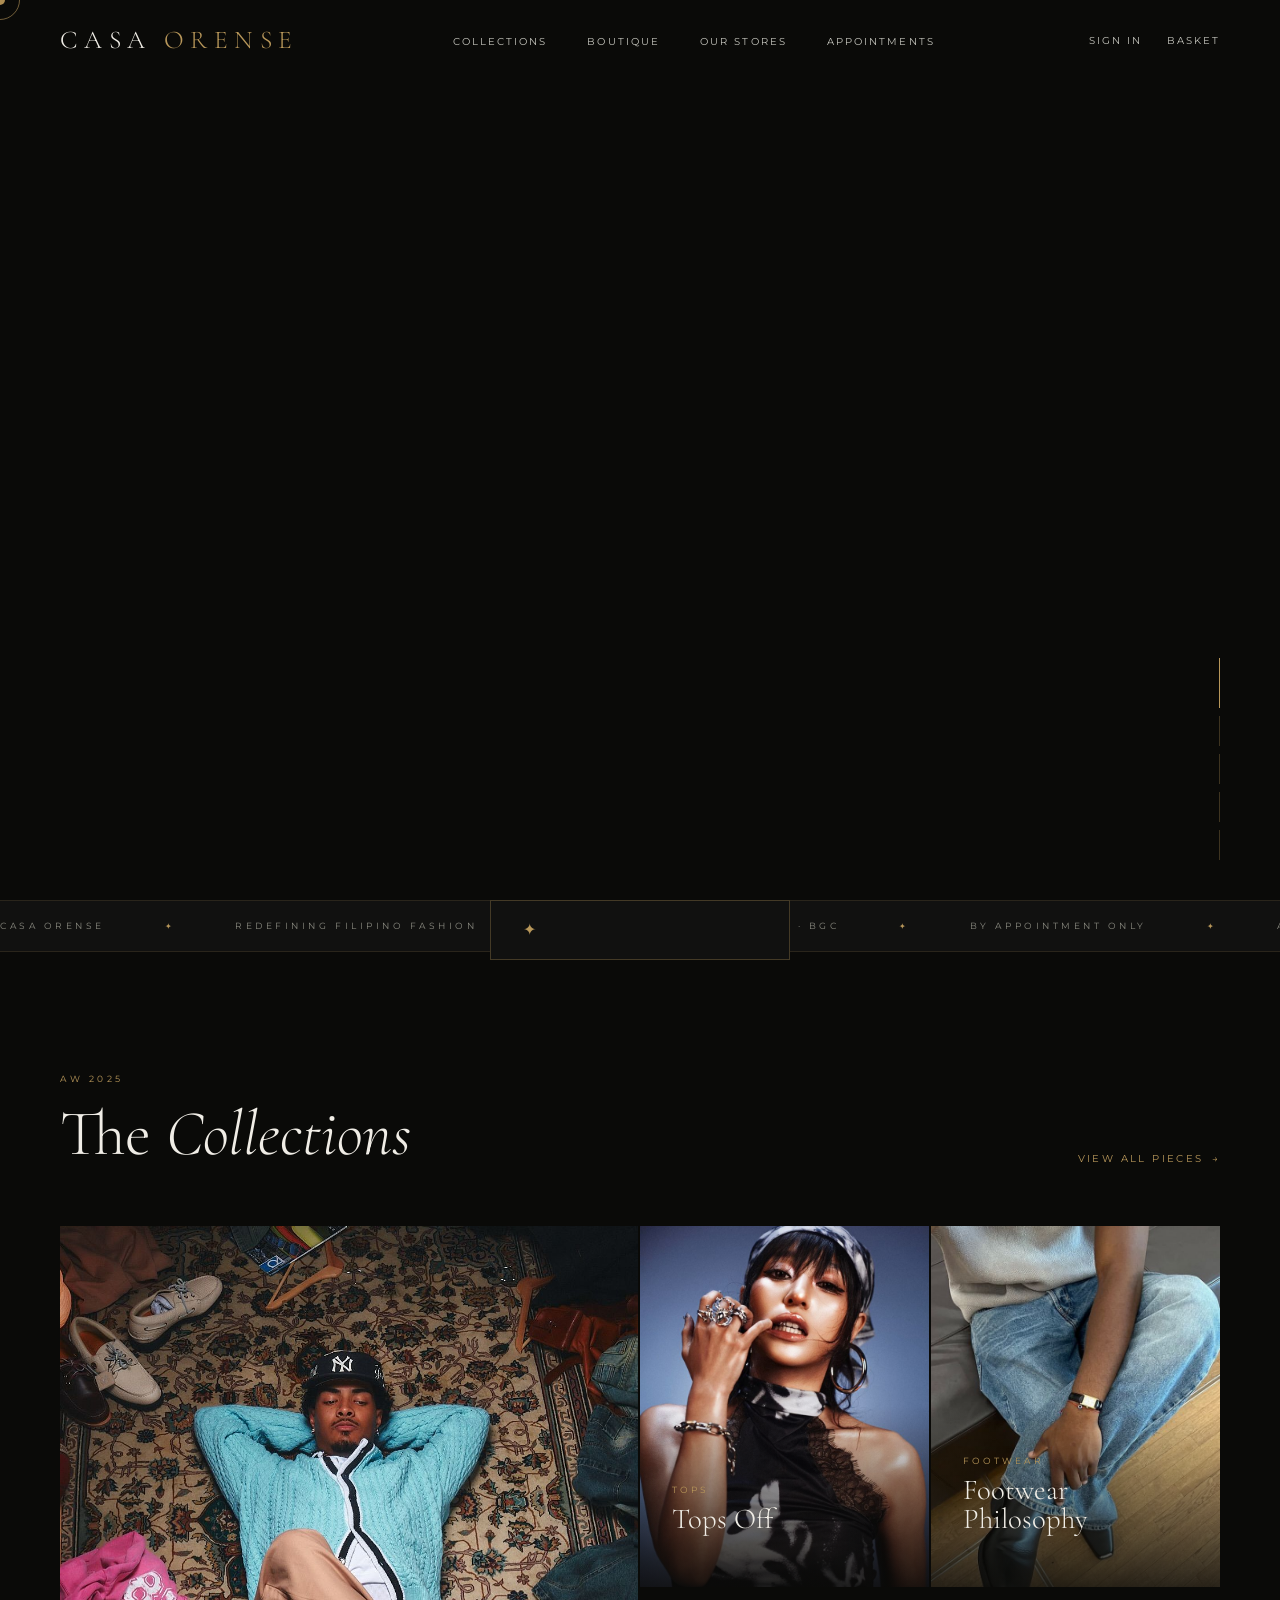
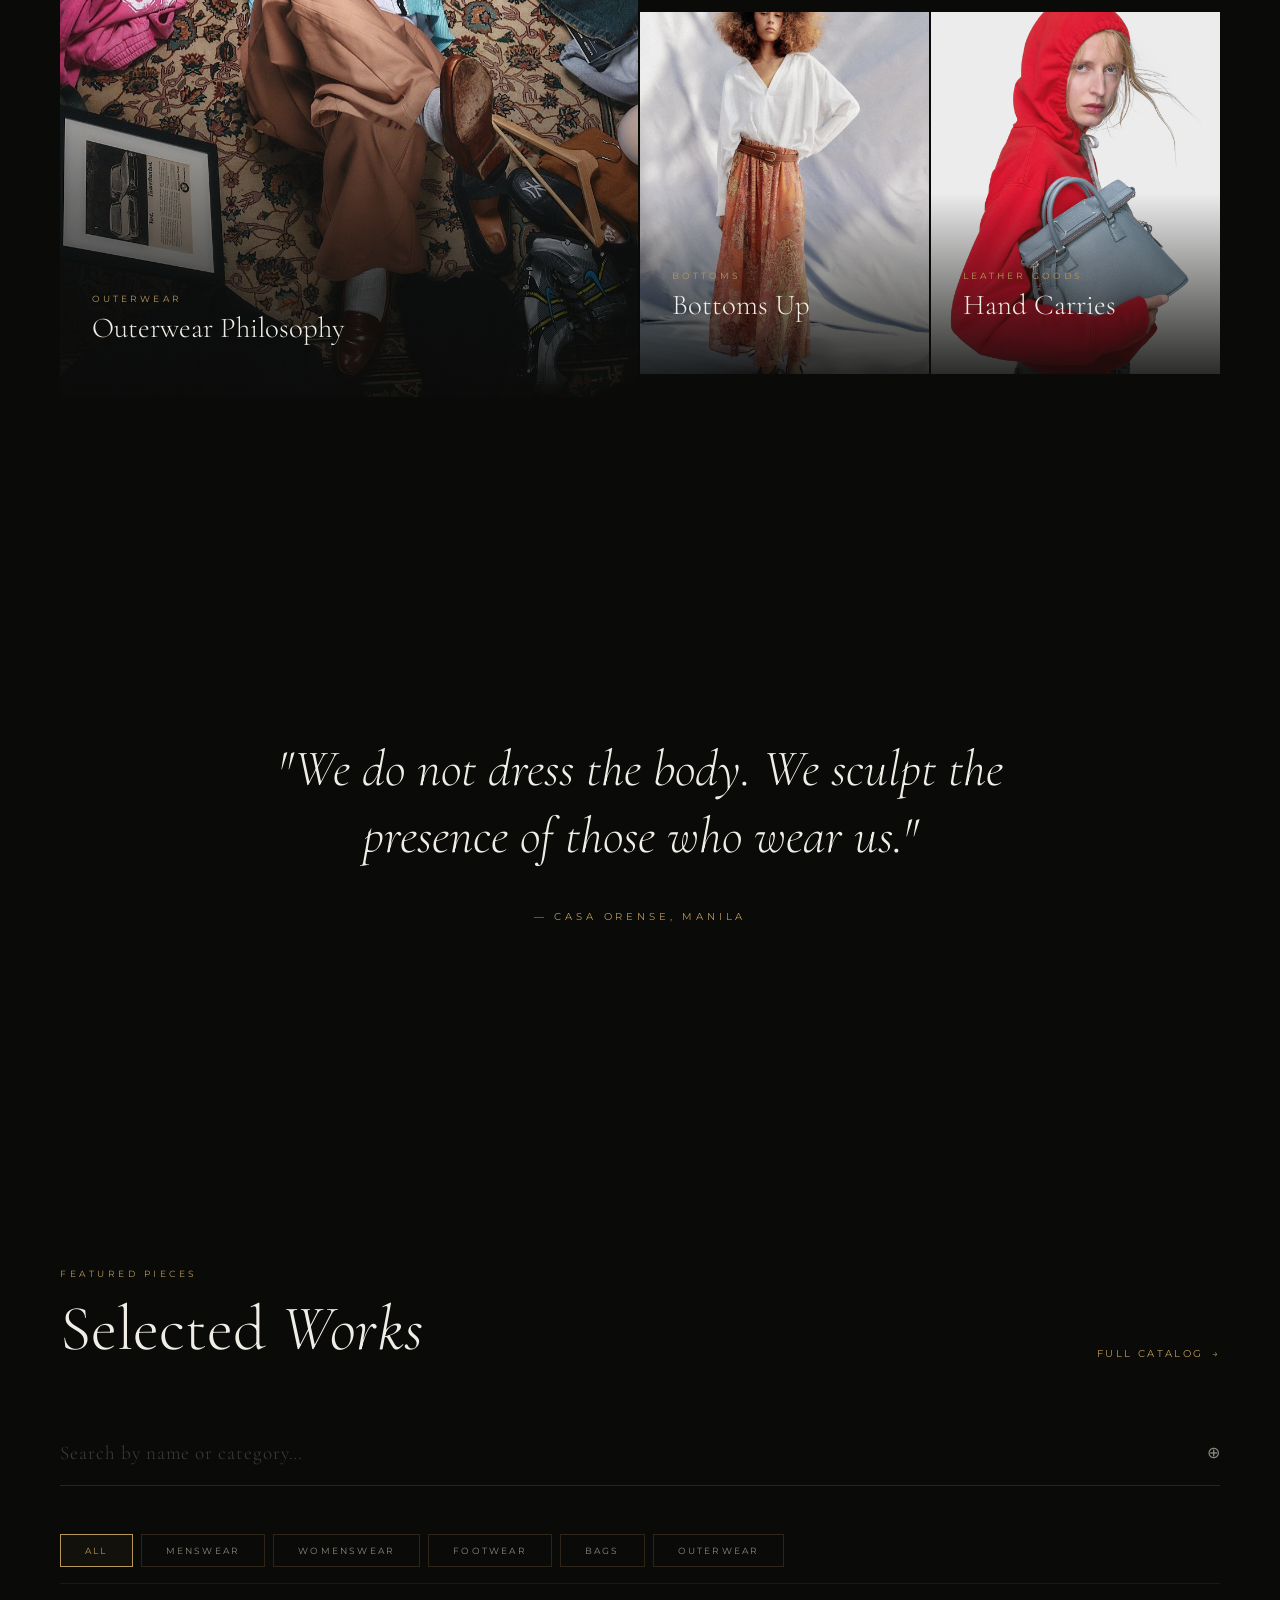
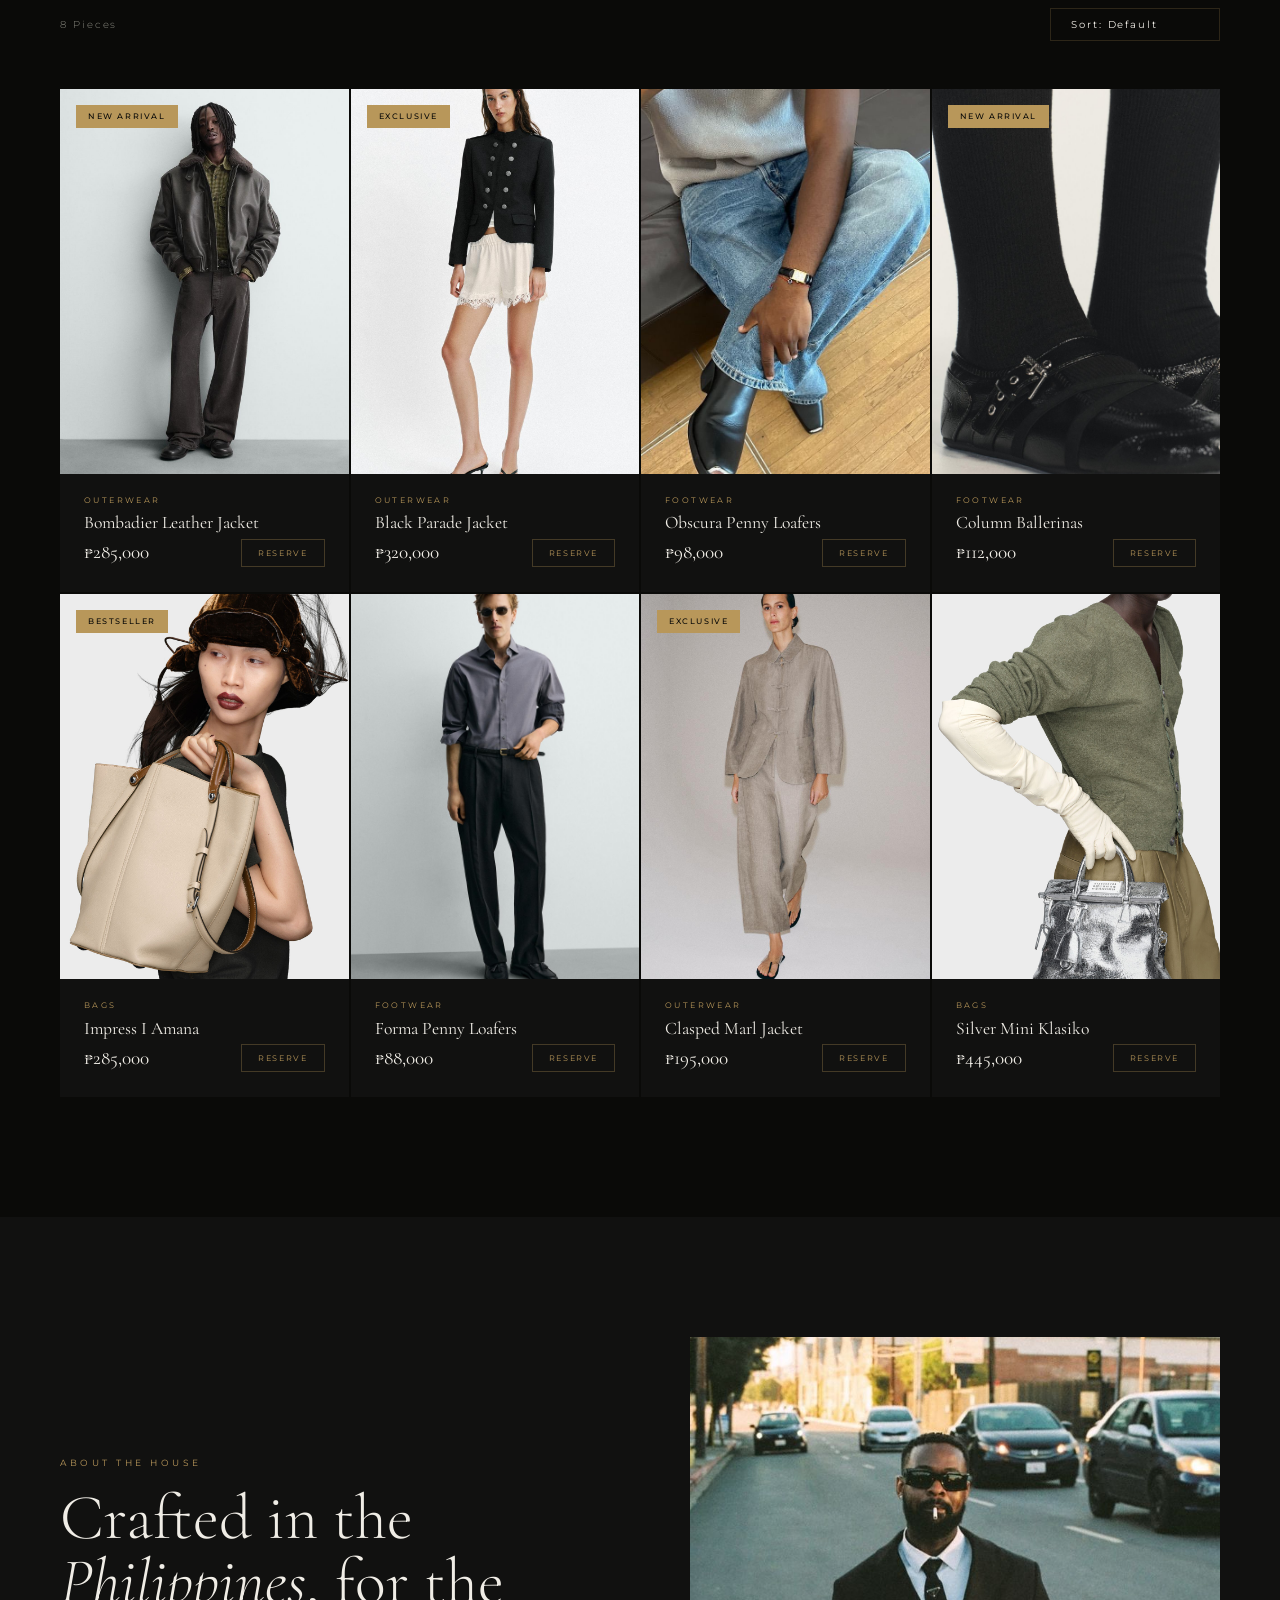
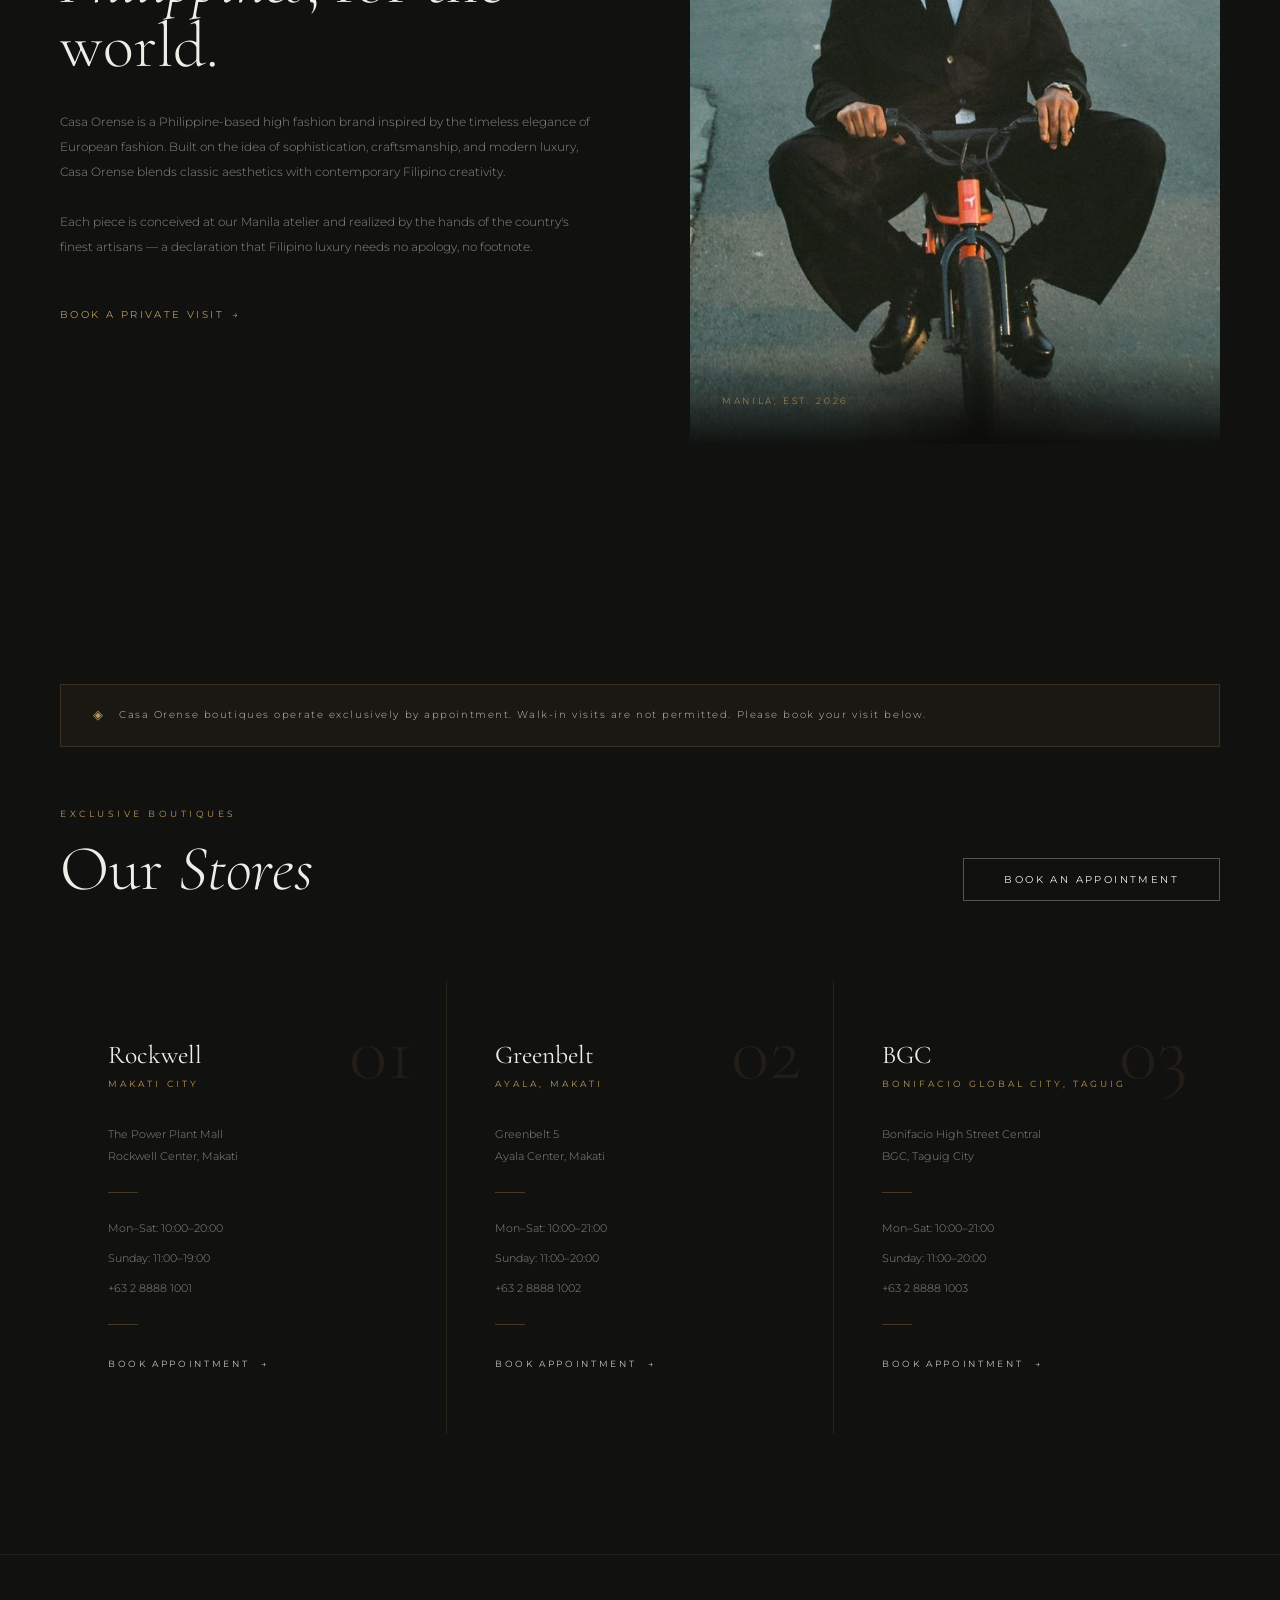
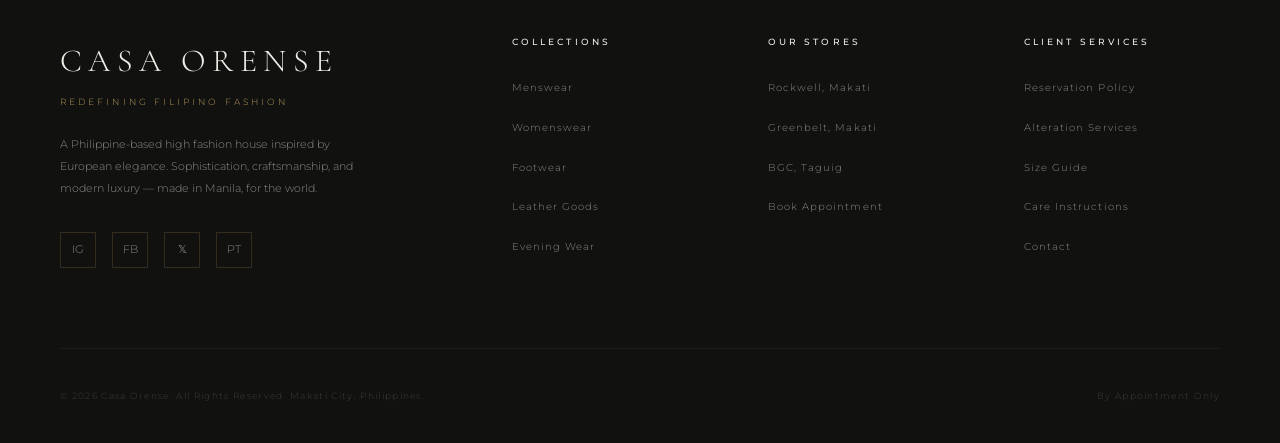
<file: index.html>
<!DOCTYPE html>
<html lang="en">
<head>
  <meta charset="UTF-8">
  <meta name="viewport" content="width=device-width, initial-scale=1.0">
  <title>Casa Orense — Redefining Filipino Fashion</title>
  <meta name="description" content="Casa Orense is a Philippine-based high fashion brand. Sophistication, craftsmanship, and modern luxury.">
  <link rel="stylesheet" href="css/main.css">
  <link rel="preconnect" href="https://fonts.googleapis.com">
</head>
<body>

  <!-- LOADING -->
  <div class="loading-screen" id="loadingScreen">
    <div class="loading-logo">CASA <span>ORENSE</span></div>
    <div class="loading-bar-wrap"><div class="loading-bar" id="loadingBar"></div></div>
  </div>

  <!-- CURSOR -->
  <div class="cursor" id="cursor"></div>
  <div class="cursor-ring" id="cursorRing"></div>

  <!-- TOAST -->
  <div class="toast" id="toast"><span class="toast-icon">✦</span><span class="toast-text"></span></div>

  <!-- BASKET OVERLAY -->
  <div class="overlay-side" id="basketOverlay"></div>

  <!-- BASKET SIDEBAR -->
  <aside class="basket-sidebar" id="basketSidebar">
    <div class="basket-sidebar-header">
      <div>
        <span class="section-label" style="margin-bottom:8px">Your Reservation</span>
        <h2 class="basket-sidebar-title">Basket</h2>
      </div>
      <button class="modal-close" id="basketClose">✕</button>
    </div>
    <div class="basket-items-list" id="basketItemsList"></div>
    <div class="basket-empty" id="basketEmpty" style="display:none">
      <div class="basket-empty-icon">◻</div>
      <div class="basket-empty-text">No pieces reserved yet</div>
      <a href="pages/catalog.html" class="btn-ghost" style="margin-top:8px">Explore Collection <span class="arrow">→</span></a>
    </div>
    <div class="basket-footer" id="basketFooter" style="display:none">
      <div class="basket-store-select">
        <label class="form-label">Select Pickup Store</label>
        <select class="form-select" id="basketStoreSelect">
          <option value="">— Choose a store —</option>
          <option value="rockwell">Rockwell, Makati</option>
          <option value="greenbelt">Greenbelt, Makati</option>
          <option value="bgc">BGC, Taguig</option>
        </select>
      </div>
      <button class="basket-reserve-btn" id="basketReserveBtn">Confirm Reservation</button>
      <p style="font-family:var(--font-body);font-size:0.5rem;font-weight:300;color:var(--warm-grey);letter-spacing:0.12em;text-align:center;margin-top:12px">An in-store appointment is required to complete your reservation. Walk-ins are not permitted.</p>
    </div>
  </aside>

  <!-- NAV -->
  <nav id="mainNav">
    <a href="index.html" class="nav-logo">Casa <span>Orense</span></a>
    <ul class="nav-links">
      <li><a href="#collectionsSection" data-section="collectionsSection">Collections</a></li>
      <li><a href="pages/catalog.html">Boutique</a></li>
      <li><a href="#locationsSection" data-section="locationsSection">Our Stores</a></li>
      <li><a href="#" data-open-appt>Appointments</a></li>
    </ul>
    <div class="nav-actions">
      <button class="nav-icon-btn" id="navAccountBtn" style="display:none">Account</button>
      <button class="nav-icon-btn" id="navLoginBtn">Sign In</button>
      <button class="nav-icon-btn" id="basketToggle" style="position:relative">
        Basket
        <span class="basket-count" id="basketCount">0</span>
      </button>
    </div>
    <button class="nav-hamburger" id="hamburger" aria-label="Menu">
      <span></span><span></span><span></span>
    </button>
  </nav>

  <!-- MAIN CONTENT -->
  <div id="mainContent">

    <!-- HERO -->
    <section class="hero" id="heroSection">
      <div class="hero-video-container">
       
        <video class="hero-video"        autoplay muted loop playsinline><source src="assets\web utilities\hero4.mp4" type="video/mp4"></video>
      </div>
      <div class="hero-overlay"></div>
      <div class="hero-content">
        <span class="hero-eyebrow">Autumn — Winter 2025 Collection</span>
        <h1 class="hero-title">Redefining<br><em>Filipino</em><br>Fashion.</h1>
        <p class="hero-subtitle">Philippine craftsmanship elevated to European sensibility. Pieces constructed for those who command a room without raising their voice.</p>
        <div class="hero-cta">
          <a href="pages/catalog.html" class="btn-primary">Explore Collection</a>
          <a href="#" class="btn-secondary" data-open-appt>Book a Visit</a>
        </div>
      </div>
      <div class="hero-indicators">
        <div class="hero-indicator active"></div>
        <div class="hero-indicator"></div>
        <div class="hero-indicator"></div>
        <div class="hero-indicator"></div>
        <div class="hero-indicator"></div>
      </div>
    </section>

    <!-- MARQUEE -->
    <div class="marquee-section">
      <div class="marquee-track">
        <span class="marquee-item">Casa Orense</span>
        <span class="marquee-item">Redefining Filipino Fashion</span>
        <span class="marquee-item">Rockwell · Greenbelt · BGC</span>
        <span class="marquee-item">By Appointment Only</span>
        <span class="marquee-item">AW 2025 Collection</span>
        <span class="marquee-item">Philippine Luxury Atelier</span>
        <span class="marquee-item">Casa Orense</span>
        <span class="marquee-item">Redefining Filipino Fashion</span>
        <span class="marquee-item">Rockwell · Greenbelt · BGC</span>
        <span class="marquee-item">By Appointment Only</span>
        <span class="marquee-item">AW 2025 Collection</span>
        <span class="marquee-item">Philippine Luxury Atelier</span>
      </div>
    </div>

    <!-- COLLECTIONS -->
 
    <section class="collections-section" id="collectionsSection">
      <div class="section-header" data-reveal>
        <div>
          <span class="section-label">AW 2025</span>
          <h2 class="section-title">The <em>Collections</em></h2>
        </div>
        <a href="pages/catalog.html" class="btn-ghost">View All Pieces <span class="arrow">→</span></a>
      </div>

      <div class="collections-grid">
        <!-- Outerwear → catalog.html?section=men-jackets -->
        <a href="pages/catalog.html?section=outerwear" class="collection-card" data-reveal>
          <img class="collection-img" src="assets/web utilities/his-library.jpg" alt="Outerwear Collection" onerror="this.style.background='var(--dark)'">
          <div class="collection-overlay"></div>
          <div class="collection-info">
            <span class="collection-category">Outerwear</span>
            <h3 class="collection-name">Outerwear Philosophy</h3>
            <span class="collection-link">Explore <span>→</span></span>
          </div>
        </a>
        <!-- Tops -->
        <a href="pages/catalog.html?section=tops" class="collection-card" data-reveal style="transition-delay:0.1s">
          <img class="collection-img" src="assets/web utilities/her-library.jpg" alt="Tops Collection" onerror="this.style.background='var(--dark)'">
          <div class="collection-overlay"></div>
          <div class="collection-info">
            <span class="collection-category">Tops</span>
            <h3 class="collection-name">Tops Off</h3>
            <span class="collection-link">Explore <span>→</span></span>
          </div>
        </a>
        <!-- Footwear -->
        <a href="pages/catalog.html?section=shoes" class="collection-card" data-reveal style="transition-delay:0.2s">
          <img class="collection-img" src="assets/web utilities/his-shoes.jpg" alt="Footwear Collection" onerror="this.style.background='var(--dark)'">
          <div class="collection-overlay"></div>
          <div class="collection-info">
            <span class="collection-category">Footwear</span>
            <h3 class="collection-name">Footwear Philosophy</h3>
            <span class="collection-link">Explore <span>→</span></span>
          </div>
        </a>
        <!-- Bottoms -->
        <a href="pages/catalog.html?section=bottoms" class="collection-card" data-reveal style="transition-delay:0.25s">
          <img class="collection-img" src="assets/products/women/bottoms/skirts/EmbroideredBeltedSkirt_ModelFront.jpg" alt="Bottoms Collection" onerror="this.style.background='var(--dark)'">
          <div class="collection-overlay"></div>
          <div class="collection-info">
            <span class="collection-category">Bottoms</span>
            <h3 class="collection-name">Bottoms Up</h3>
            <span class="collection-link">Explore <span>→</span></span>
          </div>
        </a>
        <!-- Bags -->
        <a href="pages/catalog.html?section=bags" class="collection-card" data-reveal style="transition-delay:0.3s">
          <img class="collection-img" src="assets/products/bags/klasiko/GreyBlueMiniKlasiko_WithModel.jpg" alt="Bags Collection" onerror="this.style.background='var(--dark)'">
          <div class="collection-overlay"></div>
          <div class="collection-info">
            <span class="collection-category">Leather Goods</span>
            <h3 class="collection-name">Hand Carries</h3>
            <span class="collection-link">Explore <span>→</span></span>
          </div>
        </a>
      </div>
    </section>

    <!-- EDITORIAL BANNER -->
    <section class="editorial-section">
      <video class="editorial-video" autoplay muted loop playsinline>
        <source src="assets\web utilities\hero3.mp4" type="video/mp4">
      </video>
      <div class="editorial-overlay"></div>
      <div class="editorial-content" data-reveal>
        <p class="editorial-quote">"We do not dress the body. We sculpt the presence of those who wear us."</p>
        <span class="editorial-attr">— Casa Orense, Manila</span>
      </div>
    </section>

    <!-- PRODUCTS (featured — home page) -->
    <section class="products-section" id="productsSection">
      <div class="section-header" data-reveal>
        <div>
          <span class="section-label">Featured Pieces</span>
          <h2 class="section-title">Selected <em>Works</em></h2>
        </div>
        <a href="pages/catalog.html" class="btn-ghost">Full Catalog <span class="arrow">→</span></a>
      </div>

      <div class="search-bar-wrap" data-reveal>
        <input type="text" class="search-bar" id="searchInput" placeholder="Search by name or category…">
        <span class="search-icon">⊕</span>
      </div>

      <div class="products-filters" data-reveal>
        <button class="filter-btn active" data-filter="all">All</button>
        <button class="filter-btn" data-filter="mens">Menswear</button>
        <button class="filter-btn" data-filter="womens">Womenswear</button>
        <button class="filter-btn" data-filter="Footwear">Footwear</button>
        <button class="filter-btn" data-filter="Bags">Bags</button>
        <button class="filter-btn" data-filter="Outerwear">Outerwear</button>
      </div>

      <div class="products-toolbar" data-reveal>
        <span class="products-count" id="productsCount">8 Pieces</span>
        <select class="sort-select" id="sortSelect">
          <option value="default">Sort: Default</option>
          <option value="asc">Price: Low to High</option>
          <option value="desc">Price: High to Low</option>
          <option value="alpha">Name: A–Z</option>
        </select>
      </div>

      <div class="products-grid" id="productsGrid"></div>
    </section>

    <!-- ABOUT -->
    <section style="padding:120px 60px;background:var(--off-black);display:grid;grid-template-columns:1fr 1fr;gap:100px;align-items:center">
      <div data-reveal>
        <span class="section-label">About the House</span>
        <h2 class="section-title" style="margin-bottom:32px">Crafted in the <em>Philippines</em>, for the world.</h2>
        <p style="font-family:var(--font-body);font-size:0.72rem;font-weight:300;color:var(--warm-grey);line-height:2.2;margin-bottom:24px">Casa Orense is a Philippine-based high fashion brand inspired by the timeless elegance of European fashion. Built on the idea of sophistication, craftsmanship, and modern luxury, Casa Orense blends classic aesthetics with contemporary Filipino creativity.</p>
        <p style="font-family:var(--font-body);font-size:0.72rem;font-weight:300;color:var(--warm-grey);line-height:2.2;margin-bottom:40px">Each piece is conceived at our Manila atelier and realized by the hands of the country's finest artisans — a declaration that Filipino luxury needs no apology, no footnote.</p>
        <a href="#" class="btn-ghost" data-open-appt>Book a Private Visit <span class="arrow">→</span></a>
      </div>
      <div data-reveal style="transition-delay:0.2s">
        <div style="position:relative;overflow:hidden">
          <img src="assets/web utilities/about.jpg" alt="Casa Orense Atelier" style="width:100%;aspect-ratio:3/4;object-fit:cover;display:block" onerror="this.style.background='var(--dark)'">
          <div style="position:absolute;bottom:0;left:0;right:0;padding:32px;background:linear-gradient(0deg,rgba(10,10,8,0.9),transparent)">
            <span style="font-family:var(--font-body);font-size:0.55rem;letter-spacing:0.3em;text-transform:uppercase;color:var(--gold)">Manila, Est. 2026</span>
          </div>
        </div>
      </div>
    </section>

    <!-- LOCATIONS -->
    <section class="locations-section" id="locationsSection">
      <div class="locations-inner">
        <div data-reveal>
          <div class="appt-notice">
            <span class="appt-notice-icon">◈</span>
            <p class="appt-notice-text">Casa Orense boutiques operate exclusively by appointment. Walk-in visits are not permitted. Please book your visit below.</p>
          </div>
          <div class="section-header">
            <div>
              <span class="section-label">Exclusive Boutiques</span>
              <h2 class="section-title">Our <em>Stores</em></h2>
            </div>
            <button class="btn-secondary" data-open-appt>Book an Appointment</button>
          </div>
        </div>

        <div class="locations-grid">
          <div class="location-card" data-reveal>
            <span class="location-num">01</span>
            <h3 class="location-name">Rockwell</h3>
            <span class="location-district">Makati City</span>
            <p class="location-detail">The Power Plant Mall<br>Rockwell Center, Makati</p>
            <div class="location-divider"></div>
            <p class="location-detail">Mon–Sat: 10:00–20:00</p>
            <p class="location-detail">Sunday: 11:00–19:00</p>
            <p class="location-detail">+63 2 8888 1001</p>
            <div class="location-divider"></div>
            <button class="location-appt-btn" data-open-appt>Book Appointment <span>→</span></button>
          </div>
          <div class="location-card" data-reveal style="transition-delay:0.15s">
            <span class="location-num">02</span>
            <h3 class="location-name">Greenbelt</h3>
            <span class="location-district">Ayala, Makati</span>
            <p class="location-detail">Greenbelt 5<br>Ayala Center, Makati</p>
            <div class="location-divider"></div>
            <p class="location-detail">Mon–Sat: 10:00–21:00</p>
            <p class="location-detail">Sunday: 11:00–20:00</p>
            <p class="location-detail">+63 2 8888 1002</p>
            <div class="location-divider"></div>
            <button class="location-appt-btn" data-open-appt>Book Appointment <span>→</span></button>
          </div>
          <div class="location-card" data-reveal style="transition-delay:0.3s">
            <span class="location-num">03</span>
            <h3 class="location-name">BGC</h3>
            <span class="location-district">Bonifacio Global City, Taguig</span>
            <p class="location-detail">Bonifacio High Street Central<br>BGC, Taguig City</p>
            <div class="location-divider"></div>
            <p class="location-detail">Mon–Sat: 10:00–21:00</p>
            <p class="location-detail">Sunday: 11:00–20:00</p>
            <p class="location-detail">+63 2 8888 1003</p>
            <div class="location-divider"></div>
            <button class="location-appt-btn" data-open-appt>Book Appointment <span>→</span></button>
          </div>
        </div>
      </div>
    </section>

  </div><!-- end mainContent -->

  <!-- ACCOUNT SECTION -->
  <section class="account-section" id="accountSection" style="display:none">
    <div style="max-width:1100px;margin:0 auto">
      <button id="backFromAccount" class="btn-ghost" style="margin-bottom:48px">← Back to Boutique</button>
      <div style="margin-bottom:48px">
        <span class="section-label">Member Portal</span>
        <h1 class="section-title">My <em>Account</em></h1>
      </div>
      <div class="account-tabs">
        <button class="account-tab active" data-tab="profile">Profile</button>
        <button class="account-tab"        data-tab="reservations">Reservations</button>
        <button class="account-tab"        data-tab="appointments">Appointments</button>
      </div>
      <div class="account-tab-content active" id="tabProfile"><div id="accountProfile"></div></div>
      <div class="account-tab-content"        id="tabReservations"></div>
      <div class="account-tab-content"        id="tabAppointments"></div>
    </div>
  </section>

  <!-- PRODUCT DETAIL -->
  <section class="product-detail-section" id="productDetailSection"></section>

  <!-- FOOTER -->
  <footer>
    <div class="footer-grid">
      <div>
        <div class="footer-brand-name">Casa Orense</div>
        <span class="footer-brand-motto">Redefining Filipino Fashion</span>
        <p class="footer-brand-desc">A Philippine-based high fashion house inspired by European elegance. Sophistication, craftsmanship, and modern luxury — made in Manila, for the world.</p>
        <div class="footer-social">
          <a href="https://www.instagram.com/oh_juanpaolo/"  target="_blank" rel="noopener" class="footer-social-link">IG</a>
          <a href="https://www.facebook.com/JP_Orense"   target="_blank" rel="noopener" class="footer-social-link">FB</a>
          <a href="https://x.com"          target="_blank" rel="noopener" class="footer-social-link">𝕏</a>
          <a href="https://ph.pinterest.com/pin/1045749975991457983/"  target="_blank" rel="noopener" class="footer-social-link">PT</a>
        </div>
      </div>
      <div>
        <div class="footer-col-title">Collections</div>
        <ul class="footer-links">
          <li><a href="pages/catalog.html?section=tops">Menswear</a></li>
          <li><a href="pages/catalog.html?section=tops">Womenswear</a></li>
          <li><a href="pages/catalog.html?section=shoes">Footwear</a></li>
          <li><a href="pages/catalog.html?section=bags">Leather Goods</a></li>
          <li><a href="pages/catalog.html?section=outerwear">Evening Wear</a></li>
        </ul>
      </div>
      <div>
        <div class="footer-col-title">Our Stores</div>
        <ul class="footer-links">
          <li><a href="#locationsSection" data-section="locationsSection">Rockwell, Makati</a></li>
          <li><a href="#locationsSection" data-section="locationsSection">Greenbelt, Makati</a></li>
          <li><a href="#locationsSection" data-section="locationsSection">BGC, Taguig</a></li>
          <li><a href="#" data-open-appt>Book Appointment</a></li>
        </ul>
      </div>
      <div>
        <div class="footer-col-title">Client Services</div>
        <ul class="footer-links">
          <li><a href="#" data-open-appt>Reservation Policy</a></li>
          <li><a href="#" data-open-appt>Alteration Services</a></li>
          <li><a href="pages/catalog.html">Size Guide</a></li>
          <li><a href="pages/catalog.html">Care Instructions</a></li>
          <li><a href="#" data-open-appt>Contact</a></li>
        </ul>
      </div>
    </div>
    <div class="footer-bottom">
      <span class="footer-copy">© 2026 Casa Orense. All Rights Reserved. Makati City, Philippines.</span>
      <span class="footer-copy">By Appointment Only</span>
    </div>
  </footer>

  <!-- ══ LOGIN / REGISTER MODAL ══ -->
  <div class="modal-overlay" id="loginModal">
    <div class="modal">
      <div class="modal-header">
        <span class="modal-eyebrow">Members Only</span>
        <h2 class="modal-title">Welcome Back</h2>
        <button class="modal-close">✕</button>
      </div>
      <div class="modal-body">
        <div id="loginForm">
          <button class="google-btn">
            <svg width="18" height="18" viewBox="0 0 18 18" fill="none"><path d="M17.64 9.2c0-.637-.057-1.251-.164-1.84H9v3.481h4.844c-.209 1.125-.843 2.078-1.796 2.716v2.259h2.908c1.703-1.567 2.684-3.875 2.684-6.615z" fill="#4285F4"/><path d="M9 18c2.43 0 4.467-.806 5.956-2.18l-2.908-2.259c-.806.54-1.837.86-3.048.86-2.344 0-4.328-1.584-5.036-3.711H.957v2.332A8.997 8.997 0 009 18z" fill="#34A853"/><path d="M3.964 10.71A5.41 5.41 0 013.682 9c0-.593.102-1.17.282-1.71V4.958H.957A8.996 8.996 0 000 9c0 1.452.348 2.827.957 4.042l3.007-2.332z" fill="#FBBC05"/><path d="M9 3.58c1.321 0 2.508.454 3.44 1.345l2.582-2.58C13.463.891 11.426 0 9 0A8.997 8.997 0 00.957 4.958L3.964 6.29C4.672 4.163 6.656 3.58 9 3.58z" fill="#EA4335"/></svg>
            Continue with Google
          </button>
          <div class="form-divider"><span class="form-divider-text">or</span></div>
          <form id="loginFormEl" novalidate>
            <div class="form-group">
              <label class="form-label" for="loginEmail">Email Address</label>
              <input type="email" class="form-input" id="loginEmail" name="email" placeholder="your@email.com" required>
            </div>
            <div class="form-group">
              <label class="form-label" for="loginPass">Password</label>
              <input type="password" class="form-input" id="loginPass" name="password" placeholder="••••••••" required>
              <div class="form-error" id="loginError"></div>
            </div>
            <button type="submit" class="btn-primary" style="width:100%;justify-content:center;margin-top:8px">Sign In</button>
          </form>
          <p class="form-switch-text" style="margin-top:24px">New to Casa Orense? <button id="showRegister">Create an account</button></p>
          <p class="form-switch-text" style="margin-top:8px;font-size:0.5rem;color:var(--ash)">Default admin: admin@casaorense.com / CasaOrense2025</p>
        </div>

        <div id="registerForm" style="display:none">
          <button class="google-btn">
            <svg width="18" height="18" viewBox="0 0 18 18" fill="none"><path d="M17.64 9.2c0-.637-.057-1.251-.164-1.84H9v3.481h4.844c-.209 1.125-.843 2.078-1.796 2.716v2.259h2.908c1.703-1.567 2.684-3.875 2.684-6.615z" fill="#4285F4"/><path d="M9 18c2.43 0 4.467-.806 5.956-2.18l-2.908-2.259c-.806.54-1.837.86-3.048.86-2.344 0-4.328-1.584-5.036-3.711H.957v2.332A8.997 8.997 0 009 18z" fill="#34A853"/><path d="M3.964 10.71A5.41 5.41 0 013.682 9c0-.593.102-1.17.282-1.71V4.958H.957A8.996 8.996 0 000 9c0 1.452.348 2.827.957 4.042l3.007-2.332z" fill="#FBBC05"/><path d="M9 3.58c1.321 0 2.508.454 3.44 1.345l2.582-2.58C13.463.891 11.426 0 9 0A8.997 8.997 0 00.957 4.958L3.964 6.29C4.672 4.163 6.656 3.58 9 3.58z" fill="#EA4335"/></svg>
            Register with Google
          </button>
          <div class="form-divider"><span class="form-divider-text">or register manually</span></div>
          <form id="registerFormEl" novalidate>
            <div class="form-row">
              <div class="form-group">
                <label class="form-label">Last Name</label>
                <input type="text" class="form-input" name="lastName" placeholder="de la Cruz" required>
              </div>
              <div class="form-group">
                <label class="form-label">First Name</label>
                <input type="text" class="form-input" name="firstName" placeholder="Maria" required>
              </div>
            </div>
            <div class="form-group">
              <label class="form-label">Email Address</label>
              <input type="email" class="form-input" name="email" placeholder="your@email.com" required>
              <div class="form-error" id="emailError"></div>
            </div>
            <div class="form-group">
              <label class="form-label">Password</label>
              <input type="password" class="form-input" name="password" placeholder="••••••••" required>
            </div>
            <div class="form-row">
              <div class="form-group">
                <label class="form-label">Phone Number</label>
                <input type="tel" class="form-input" name="phone" placeholder="+63 9XX XXX XXXX">
              </div>
              <div class="form-group">
                <label class="form-label">Gender</label>
                <select class="form-select" name="gender">
                  <option value="">Select</option>
                  <option>Male</option><option>Female</option><option>Non-binary</option><option>Prefer not to say</option>
                </select>
              </div>
            </div>
            <div class="form-row">
              <div class="form-group">
                <label class="form-label">Birthday</label>
                <input type="date" class="form-input" name="birthday" required>
                <div class="form-error" id="ageError"></div>
              </div>
              <div class="form-group">
                <label class="form-label">Location</label>
                <select class="form-select" name="location">
                  <option value="">Select Province / City</option>
                  <option>Metro Manila</option><option>Cebu</option><option>Davao</option>
                  <option>Iloilo</option><option>Pampanga</option><option>Batangas</option>
                  <option>Laguna</option><option>Quezon City</option><option>Rizal</option>
                  <option>Bulacan</option><option>Other</option>
                </select>
              </div>
            </div>
            <div class="form-group">
              <label class="form-label" style="margin-bottom:16px">Body Measurements (cm) <span style="color:var(--ash)">— Optional</span></label>
              <div class="measurement-grid">
                <div class="measurement-input-wrap form-group">
                  <label class="form-label" style="font-size:0.5rem">Chest</label>
                  <input type="number" class="form-input" name="chest" placeholder="90">
                  <span class="measurement-unit">cm</span>
                </div>
                <div class="measurement-input-wrap form-group">
                  <label class="form-label" style="font-size:0.5rem">Waist</label>
                  <input type="number" class="form-input" name="waist" placeholder="75">
                  <span class="measurement-unit">cm</span>
                </div>
                <div class="measurement-input-wrap form-group">
                  <label class="form-label" style="font-size:0.5rem">Hips</label>
                  <input type="number" class="form-input" name="hips" placeholder="95">
                  <span class="measurement-unit">cm</span>
                </div>
                <div class="measurement-input-wrap form-group">
                  <label class="form-label" style="font-size:0.5rem">Inseam</label>
                  <input type="number" class="form-input" name="inseam" placeholder="80">
                  <span class="measurement-unit">cm</span>
                </div>
                <div class="measurement-input-wrap form-group">
                  <label class="form-label" style="font-size:0.5rem">Shoulder</label>
                  <input type="number" class="form-input" name="shoulder" placeholder="44">
                  <span class="measurement-unit">cm</span>
                </div>
                <div class="measurement-input-wrap form-group">
                  <label class="form-label" style="font-size:0.5rem">Height</label>
                  <input type="number" class="form-input" name="height" placeholder="170">
                  <span class="measurement-unit">cm</span>
                </div>
              </div>
            </div>
            <button type="submit" class="btn-primary" style="width:100%;justify-content:center;margin-top:8px">Create Account</button>
          </form>
          <p class="form-switch-text" style="margin-top:20px">Already a member? <button id="showLogin">Sign in</button></p>
          <p style="font-family:var(--font-body);font-size:0.5rem;font-weight:300;color:var(--ash);letter-spacing:0.1em;text-align:center;margin-top:12px;line-height:1.8">You must be 21 years of age or older to register.</p>
        </div>
      </div>
    </div>
  </div>

  <!-- ══ APPOINTMENT MODAL ══ -->
  <div class="modal-overlay" id="appointmentModal">
    <div class="modal" style="max-width:580px">
      <div class="modal-header">
        <span class="modal-eyebrow">By Appointment Only</span>
        <h2 class="modal-title">Book a Visit</h2>
        <button class="modal-close">✕</button>
      </div>
      <div class="modal-body">
        <div class="appt-progress">
          <div class="appt-progress-bar done"></div>
          <div class="appt-progress-bar"></div>
          <div class="appt-progress-bar"></div>
        </div>
        <!-- Step 1 -->
        <div class="appt-step active" data-step="1">
          <div class="form-group">
            <label class="form-label">Registrant Name</label>
            <input type="text" class="form-input" id="apptName" placeholder="Full name">
          </div>
          <div class="form-group">
            <label class="form-label" style="margin-bottom:16px">Type of Visit</label>
            <div style="display:grid;grid-template-columns:1fr 1fr 1fr;gap:8px">
              <button class="appt-type-btn filter-btn" data-type="Shopping">Shopping</button>
              <button class="appt-type-btn filter-btn" data-type="Store Pickup">Store Pickup</button>
              <button class="appt-type-btn filter-btn" data-type="Altering">Altering</button>
            </div>
          </div>
          <div class="form-row">
            <div class="form-group">
              <label class="form-label">Preferred Store</label>
              <select class="form-select" id="apptStore">
                <option value="">— Select —</option>
                <option value="rockwell">Rockwell, Makati</option>
                <option value="greenbelt">Greenbelt, Makati</option>
                <option value="bgc">BGC, Taguig</option>
              </select>
            </div>
            <div class="form-group">
              <label class="form-label">Number of Visitors</label>
              <select class="form-select" id="apptNumVisitors">
                <option value="1">1</option>
                <option value="2">2</option>
                <option value="3">3</option>
                <option value="4">4 (Maximum)</option>
              </select>
            </div>
          </div>
          <div class="form-row">
            <div class="form-group">
              <label class="form-label">Preferred Date</label>
              <input type="date" class="form-input" id="apptDate">
            </div>
            <div class="form-group">
              <label class="form-label">Preferred Time</label>
              <select class="form-select" id="apptTime">
                <option value="">— Select Time —</option>
                <option>10:00 AM</option><option>11:00 AM</option><option>12:00 PM</option>
                <option>1:00 PM</option><option>2:00 PM</option><option>3:00 PM</option>
                <option>4:00 PM</option><option>5:00 PM</option><option>6:00 PM</option>
              </select>
            </div>
          </div>
          <div class="child-warning">
            <span class="child-warning-icon">⚠</span>
            <p class="child-warning-text"><strong style="color:#e89090;font-weight:500">Children are strictly not permitted</strong> inside Casa Orense boutiques. All visitors must be 18 years of age or above.</p>
          </div>
          <button class="btn-primary" style="width:100%;justify-content:center;margin-top:20px" id="apptNext1">Continue →</button>
        </div>
        <!-- Step 2 -->
        <div class="appt-step" data-step="2">
          <p style="font-family:var(--font-body);font-size:0.65rem;font-weight:300;color:var(--warm-grey);letter-spacing:0.1em;margin-bottom:24px;line-height:1.8">Please provide the full names of all visitors accompanying you.</p>
          <div class="visitors-list" id="visitorNamesWrap"></div>
          <div class="child-warning" style="margin-top:20px">
            <span class="child-warning-icon">⚠</span>
            <p class="child-warning-text"><strong style="color:#e89090;font-weight:500">Children are strictly not permitted</strong> inside Casa Orense boutiques.</p>
          </div>
          <div style="display:flex;gap:12px;margin-top:28px">
            <button class="btn-secondary" style="flex:1;justify-content:center" id="apptBack2">← Back</button>
            <button class="btn-primary"   style="flex:2;justify-content:center" id="apptNext2">Review Booking →</button>
          </div>
        </div>
        <!-- Step 3 -->
        <div class="appt-step" data-step="3">
          <p style="font-family:var(--font-body);font-size:0.6rem;font-weight:400;letter-spacing:0.3em;text-transform:uppercase;color:var(--gold);margin-bottom:24px">Confirm Your Appointment</p>
          <div id="apptConfirmDetails"></div>
          <p style="font-family:var(--font-body);font-size:0.55rem;font-weight:300;color:var(--warm-grey);letter-spacing:0.1em;margin-top:20px;line-height:1.8">A confirmation will be noted in your account. Please arrive on time. Late arrivals may forfeit their slot.</p>
          <div style="display:flex;gap:12px;margin-top:28px">
            <button class="btn-secondary" style="flex:1;justify-content:center" id="apptBack3">← Back</button>
            <button class="btn-primary"   style="flex:2;justify-content:center" id="apptSubmitBtn">Confirm Appointment</button>
          </div>
        </div>
      </div>
    </div>
  </div>

  <!-- ══ RESERVE APPOINTMENT CHOICE MODAL ══ -->
  <!-- Shown when user has existing appointments and wants to confirm reservation -->
  <div class="modal-overlay" id="reserveApptModal">
    <div class="reserve-appt-modal">
      <div class="modal-header">
        <span class="modal-eyebrow">Complete Your Reservation</span>
        <h2 class="modal-title">In-Store Appointment</h2>
        <button class="modal-close">✕</button>
      </div>
      <div class="modal-body">
        <p style="font-family:var(--font-body);font-size:0.65rem;font-weight:300;color:var(--warm-grey);letter-spacing:0.1em;margin-bottom:28px;line-height:1.9">Your reservation requires an in-store appointment to be completed. You have existing appointments on record. Would you like to use one, or book a new appointment?</p>
        <div id="existingApptList"></div>
        <!-- New appointment option -->
        <div class="existing-appt-choice" onclick="selectNewAppt(this)" style="margin-top:8px">
          <div>
            <div class="existing-appt-label">Book a New Appointment</div>
            <div class="existing-appt-detail">Schedule a fresh in-store visit</div>
          </div>
          <div class="existing-appt-check">+</div>
        </div>
        <button class="btn-primary" style="width:100%;justify-content:center;margin-top:28px" id="reserveApptConfirmBtn">Confirm Selection</button>
        <p style="font-family:var(--font-body);font-size:0.5rem;font-weight:300;color:var(--ash);letter-spacing:0.1em;text-align:center;margin-top:12px;line-height:1.8">Your reserved items will be held for 48 hours after confirmation.</p>
      </div>
    </div>
  </div>

  <script src="js/main.js"></script>
</body>
</html>
</file>
<file: css/main.css>
@import url('https://fonts.googleapis.com/css2?family=Cormorant+Garamond:ital,wght@0,300;0,400;0,500;0,600;1,300;1,400&family=Montserrat:wght@200;300;400;500&family=EB+Garamond:ital,wght@0,400;0,500;1,400&display=swap');

:root {
  --black: #0a0a08;
  --off-black: #111110;
  --dark: #1a1a17;
  --charcoal: #2a2a26;
  --ash: #3d3d38;
  --warm-grey: #8a8a80;
  --light-grey: #c4c4bc;
  --cream: #f0ede6;
  --off-white: #faf9f6;
  --white: #ffffff;
  --gold: #b8975a;
  --gold-light: #d4b47a;
  --gold-dark: #8a6e3a;

  --font-display: 'Cormorant Garamond', serif;
  --font-body: 'Montserrat', sans-serif;
  --font-editorial: 'EB Garamond', serif;

  --transition-slow: 0.8s cubic-bezier(0.16, 1, 0.3, 1);
  --transition-med: 0.5s cubic-bezier(0.16, 1, 0.3, 1);
  --transition-fast: 0.3s cubic-bezier(0.16, 1, 0.3, 1);

  --nav-height: 80px;
}

*, *::before, *::after {
  margin: 0;
  padding: 0;
  box-sizing: border-box;
}

html {
  scroll-behavior: smooth;
  font-size: 16px;
}

body {
  background: var(--black);
  color: var(--cream);
  font-family: var(--font-body);
  font-weight: 300;
  line-height: 1.6;
  overflow-x: hidden;
  cursor: none;
}

/* CUSTOM CURSOR */
.cursor {
  position: fixed;
  top: 0; left: 0;
  width: 10px; height: 10px;
  background: var(--gold);
  border-radius: 50%;
  pointer-events: none;
  z-index: 99999;
  transform: translate(-50%, -50%);
  transition: width 0.3s, height 0.3s, background 0.3s;
  mix-blend-mode: difference;
}

.cursor-ring {
  position: fixed;
  top: 0; left: 0;
  width: 40px; height: 40px;
  border: 1px solid var(--gold);
  border-radius: 50%;
  pointer-events: none;
  z-index: 99998;
  transform: translate(-50%, -50%);
  transition: width 0.5s, height 0.5s, transform 0.15s ease-out;
  opacity: 0.6;
}

.cursor.hover { width: 20px; height: 20px; }
.cursor-ring.hover { width: 60px; height: 60px; opacity: 0.3; }

/* SCROLLBAR */
::-webkit-scrollbar { width: 2px; }
::-webkit-scrollbar-track { background: var(--black); }
::-webkit-scrollbar-thumb { background: var(--gold); }

/* SELECTION */
::selection { background: var(--gold); color: var(--black); }

/* UTILITY */
.visually-hidden { position: absolute; width: 1px; height: 1px; overflow: hidden; clip: rect(0,0,0,0); }
.container { max-width: 1440px; margin: 0 auto; padding: 0 60px; }
@media (max-width: 768px) { .container { padding: 0 24px; } }

/* NAV */
nav {
  position: fixed;
  top: 0; left: 0; right: 0;
  height: var(--nav-height);
  z-index: 1000;
  display: flex;
  align-items: center;
  justify-content: space-between;
  padding: 0 60px;
  transition: background var(--transition-med), border-bottom var(--transition-med);
}

nav.scrolled {
  background: rgba(10, 10, 8, 0.96);
  backdrop-filter: blur(20px);
  border-bottom: 1px solid rgba(184, 151, 90, 0.15);
}

.nav-logo {
  font-family: var(--font-display);
  font-size: 1.6rem;
  font-weight: 300;
  letter-spacing: 0.25em;
  color: var(--cream);
  text-decoration: none;
  text-transform: uppercase;
}

.nav-logo span { color: var(--gold); }

.nav-links {
  display: flex;
  gap: 40px;
  list-style: none;
  align-items: center;
}

.nav-links a {
  font-family: var(--font-body);
  font-size: 0.65rem;
  font-weight: 400;
  letter-spacing: 0.2em;
  text-transform: uppercase;
  color: var(--light-grey);
  text-decoration: none;
  position: relative;
  transition: color var(--transition-fast);
}

.nav-links a::after {
  content: '';
  position: absolute;
  bottom: -4px;
  left: 0;
  width: 0;
  height: 1px;
  background: var(--gold);
  transition: width var(--transition-fast);
}

.nav-links a:hover { color: var(--cream); }
.nav-links a:hover::after { width: 100%; }

.nav-actions {
  display: flex;
  gap: 24px;
  align-items: center;
}

.nav-icon-btn {
  background: none;
  border: none;
  color: var(--light-grey);
  cursor: none;
  font-size: 0.65rem;
  letter-spacing: 0.2em;
  text-transform: uppercase;
  font-family: var(--font-body);
  transition: color var(--transition-fast);
  display: flex;
  align-items: center;
  gap: 8px;
  padding: 0;
  position: relative;
}

.nav-icon-btn:hover { color: var(--gold); }

.basket-count {
  position: absolute;
  top: -8px; right: -10px;
  background: var(--gold);
  color: var(--black);
  width: 16px; height: 16px;
  border-radius: 50%;
  font-size: 0.5rem;
  display: flex;
  align-items: center;
  justify-content: center;
  font-weight: 500;
  opacity: 0;
  transition: opacity var(--transition-fast);
}

.basket-count.visible { opacity: 1; }

.nav-hamburger {
  display: none;
  flex-direction: column;
  gap: 5px;
  background: none;
  border: none;
  cursor: none;
  padding: 4px;
}

.nav-hamburger span {
  display: block;
  width: 24px;
  height: 1px;
  background: var(--cream);
  transition: var(--transition-fast);
}

/* HERO */
.hero {
  position: relative;
  height: 100vh;
  overflow: hidden;
  display: flex;
  align-items: flex-end;
  justify-content: flex-start;
}

.hero-video-container {
  position: absolute;
  inset: 0;
  z-index: 0;
}

.hero-video {
  width: 100%;
  height: 100%;
  object-fit: cover;
  opacity: 0;
  position: absolute;
  top: 0; left: 0;
  transition: opacity 2s ease;
}

.hero-video.active { opacity: 1; }

.hero-overlay {
  position: absolute;
  inset: 0;
  background: linear-gradient(
    135deg,
    rgba(10,10,8,0.75) 0%,
    rgba(10,10,8,0.3) 50%,
    rgba(10,10,8,0.5) 100%
  );
  z-index: 1;
}

.hero-content {
  position: relative;
  z-index: 2;
  padding: 0 60px 100px;
  max-width: 800px;
}

.hero-eyebrow {
  font-family: var(--font-body);
  font-size: 0.6rem;
  font-weight: 400;
  letter-spacing: 0.4em;
  text-transform: uppercase;
  color: var(--gold);
  margin-bottom: 24px;
  display: block;
  opacity: 0;
  transform: translateY(20px);
  animation: fadeUp 1s var(--transition-slow) 0.5s forwards;
}

.hero-title {
  font-family: var(--font-display);
  font-size: clamp(4rem, 9vw, 9rem);
  font-weight: 300;
  line-height: 0.9;
  letter-spacing: -0.01em;
  color: var(--cream);
  margin-bottom: 32px;
  opacity: 0;
  transform: translateY(30px);
  animation: fadeUp 1.2s var(--transition-slow) 0.7s forwards;
}

.hero-title em {
  font-style: italic;
  color: var(--off-white);
}

.hero-subtitle {
  font-family: var(--font-body);
  font-size: 0.7rem;
  font-weight: 300;
  letter-spacing: 0.25em;
  text-transform: uppercase;
  color: var(--light-grey);
  margin-bottom: 48px;
  max-width: 400px;
  line-height: 2;
  opacity: 0;
  transform: translateY(20px);
  animation: fadeUp 1s var(--transition-slow) 1s forwards;
}

.hero-cta {
  display: flex;
  gap: 24px;
  align-items: center;
  opacity: 0;
  transform: translateY(20px);
  animation: fadeUp 1s var(--transition-slow) 1.2s forwards;
}

.hero-indicators {
  position: absolute;
  bottom: 40px;
  right: 60px;
  z-index: 2;
  display: flex;
  flex-direction: column;
  gap: 8px;
}

.hero-indicator {
  width: 1px;
  height: 30px;
  background: rgba(184,151,90,0.3);
  transition: background var(--transition-fast), height var(--transition-fast);
  cursor: none;
}

.hero-indicator.active {
  background: var(--gold);
  height: 50px;
}

/* BUTTONS */
.btn-primary {
  display: inline-flex;
  align-items: center;
  gap: 12px;
  padding: 16px 40px;
  background: var(--gold);
  color: var(--black);
  font-family: var(--font-body);
  font-size: 0.6rem;
  font-weight: 500;
  letter-spacing: 0.25em;
  text-transform: uppercase;
  text-decoration: none;
  border: none;
  cursor: none;
  transition: background var(--transition-fast), transform var(--transition-fast);
  position: relative;
  overflow: hidden;
}

.btn-primary:hover { background: var(--gold-light); transform: translateY(-2px); }

.btn-secondary {
  display: inline-flex;
  align-items: center;
  gap: 12px;
  padding: 15px 40px;
  background: transparent;
  color: var(--cream);
  font-family: var(--font-body);
  font-size: 0.6rem;
  font-weight: 400;
  letter-spacing: 0.25em;
  text-transform: uppercase;
  text-decoration: none;
  border: 1px solid rgba(240,237,230,0.3);
  cursor: none;
  transition: all var(--transition-fast);
}

.btn-secondary:hover {
  border-color: var(--gold);
  color: var(--gold);
}

.btn-ghost {
  display: inline-flex;
  align-items: center;
  gap: 8px;
  padding: 0;
  background: none;
  border: none;
  color: var(--gold);
  font-family: var(--font-body);
  font-size: 0.6rem;
  font-weight: 400;
  letter-spacing: 0.25em;
  text-transform: uppercase;
  text-decoration: none;
  cursor: none;
  transition: gap var(--transition-fast);
}

.btn-ghost .arrow { transition: transform var(--transition-fast); }
.btn-ghost:hover { gap: 16px; }
.btn-ghost:hover .arrow { transform: translateX(4px); }

/* MARQUEE */
.marquee-section {
  border-top: 1px solid rgba(184,151,90,0.15);
  border-bottom: 1px solid rgba(184,151,90,0.15);
  padding: 18px 0;
  overflow: hidden;
  background: var(--off-black);
}

.marquee-track {
  display: flex;
  gap: 60px;
  animation: marquee 20s linear infinite;
  width: max-content;
}

.marquee-item {
  font-family: var(--font-body);
  font-size: 0.55rem;
  font-weight: 400;
  letter-spacing: 0.4em;
  text-transform: uppercase;
  color: var(--warm-grey);
  white-space: nowrap;
  display: flex;
  align-items: center;
  gap: 60px;
}

.marquee-item::after {
  content: '✦';
  color: var(--gold);
  font-size: 0.5rem;
}

@keyframes marquee {
  0% { transform: translateX(0); }
  100% { transform: translateX(-50%); }
}

/* SECTION HEADERS */
.section-header {
  display: flex;
  align-items: flex-end;
  justify-content: space-between;
  margin-bottom: 60px;
}

.section-label {
  display: block;
  font-family: var(--font-body);
  font-size: 0.55rem;
  font-weight: 400;
  letter-spacing: 0.4em;
  text-transform: uppercase;
  color: var(--gold);
  margin-bottom: 16px;
}

.section-title {
  font-family: var(--font-display);
  font-size: clamp(2.5rem, 5vw, 4.5rem);
  font-weight: 300;
  line-height: 1;
  color: var(--cream);
}

.section-title em { font-style: italic; }

/* COLLECTIONS GRID */
.collections-section {
  padding: 120px 60px;
  background: var(--black);
}

.collections-grid {
  display: grid;
  grid-template-columns: 2fr 1fr 1fr;
  grid-template-rows: auto;
  gap: 2px;
}

.collection-card {
  position: relative;
  overflow: hidden;
  cursor: none;
  aspect-ratio: unset;
  display: block;
  text-decoration: none;
}

.collection-card:first-child {
  grid-row: 1 / 3;
  aspect-ratio: 3/4;
}

.collection-card:not(:first-child) {
  aspect-ratio: 4/5;
}

.collection-img {
  width: 100%;
  height: 100%;
  object-fit: cover;
  transition: transform 1.2s var(--transition-slow);
  display: block;
}

.collection-card:hover .collection-img { transform: scale(1.06); }

.collection-overlay {
  position: absolute;
  inset: 0;
  background: linear-gradient(0deg, rgba(10,10,8,0.85) 0%, rgba(10,10,8,0) 50%);
  transition: background var(--transition-med);
}

.collection-card:hover .collection-overlay {
  background: linear-gradient(0deg, rgba(10,10,8,0.9) 0%, rgba(10,10,8,0.2) 60%);
}

.collection-info {
  position: absolute;
  bottom: 0;
  left: 0;
  right: 0;
  padding: 32px;
  transform: translateY(20px);
  transition: transform var(--transition-med);
}

.collection-card:hover .collection-info { transform: translateY(0); }

.collection-category {
  font-family: var(--font-body);
  font-size: 0.55rem;
  font-weight: 400;
  letter-spacing: 0.35em;
  text-transform: uppercase;
  color: var(--gold);
  margin-bottom: 8px;
  display: block;
}

.collection-name {
  font-family: var(--font-display);
  font-size: 1.8rem;
  font-weight: 300;
  color: var(--cream);
  line-height: 1;
  margin-bottom: 16px;
}

.collection-link {
  font-family: var(--font-body);
  font-size: 0.55rem;
  font-weight: 400;
  letter-spacing: 0.3em;
  text-transform: uppercase;
  color: var(--light-grey);
  text-decoration: none;
  display: inline-flex;
  align-items: center;
  gap: 8px;
  opacity: 0;
  transition: opacity var(--transition-fast), gap var(--transition-fast), color var(--transition-fast);
}

.collection-card:hover .collection-link { opacity: 1; }
.collection-card:hover .collection-link:hover { color: var(--gold); gap: 16px; }

/* LOCATIONS */
.locations-section {
  padding: 120px 0;
  background: var(--off-black);
  overflow: hidden;
}

.locations-inner { padding: 0 60px; }

.locations-grid {
  display: grid;
  grid-template-columns: repeat(3, 1fr);
  gap: 1px;
  background: rgba(184,151,90,0.15);
  margin-top: 80px;
}

.location-card {
  background: var(--off-black);
  padding: 60px 48px;
  position: relative;
  overflow: hidden;
  cursor: none;
  transition: background var(--transition-med);
}

.location-card::before {
  content: '';
  position: absolute;
  top: 0; left: 0;
  width: 100%; height: 2px;
  background: var(--gold);
  transform: scaleX(0);
  transition: transform var(--transition-med);
  transform-origin: left;
}

.location-card:hover { background: var(--dark); }
.location-card:hover::before { transform: scaleX(1); }

.location-num {
  font-family: var(--font-display);
  font-size: 5rem;
  font-weight: 300;
  color: rgba(184,151,90,0.1);
  line-height: 1;
  position: absolute;
  top: 32px; right: 32px;
  transition: color var(--transition-med);
}

.location-card:hover .location-num { color: rgba(184,151,90,0.2); }

.location-name {
  font-family: var(--font-display);
  font-size: 1.6rem;
  font-weight: 400;
  color: var(--cream);
  margin-bottom: 8px;
  line-height: 1.1;
}

.location-district {
  font-family: var(--font-body);
  font-size: 0.55rem;
  font-weight: 400;
  letter-spacing: 0.35em;
  text-transform: uppercase;
  color: var(--gold);
  margin-bottom: 32px;
  display: block;
}

.location-detail {
  font-family: var(--font-body);
  font-size: 0.7rem;
  font-weight: 300;
  color: var(--warm-grey);
  line-height: 2;
  margin-bottom: 8px;
}

.location-divider {
  width: 30px;
  height: 1px;
  background: rgba(184,151,90,0.3);
  margin: 24px 0;
}

.location-appt-btn {
  display: inline-flex;
  align-items: center;
  gap: 12px;
  font-family: var(--font-body);
  font-size: 0.55rem;
  font-weight: 400;
  letter-spacing: 0.3em;
  text-transform: uppercase;
  color: var(--light-grey);
  text-decoration: none;
  cursor: none;
  transition: color var(--transition-fast), gap var(--transition-fast);
  background: none;
  border: none;
  padding: 0;
}

.location-appt-btn:hover { color: var(--gold); gap: 20px; }

/* APPOINTMENT WARNING */
.appt-notice {
  background: rgba(184,151,90,0.05);
  border: 1px solid rgba(184,151,90,0.2);
  padding: 20px 32px;
  margin-bottom: 60px;
  display: flex;
  align-items: center;
  gap: 16px;
}

.appt-notice-icon { color: var(--gold); font-size: 0.8rem; flex-shrink: 0; }

.appt-notice-text {
  font-family: var(--font-body);
  font-size: 0.65rem;
  font-weight: 300;
  letter-spacing: 0.15em;
  color: var(--light-grey);
  line-height: 1.8;
}

/* PRODUCTS */
.products-section {
  padding: 120px 60px;
  background: var(--black);
}

.products-filters {
  display: flex;
  gap: 8px;
  margin-bottom: 16px;
  flex-wrap: wrap;
}

.filter-btn {
  padding: 10px 24px;
  background: transparent;
  border: 1px solid rgba(184,151,90,0.2);
  color: var(--warm-grey);
  font-family: var(--font-body);
  font-size: 0.55rem;
  font-weight: 400;
  letter-spacing: 0.25em;
  text-transform: uppercase;
  cursor: none;
  transition: all var(--transition-fast);
}

.filter-btn.active, .filter-btn:hover {
  border-color: var(--gold);
  color: var(--gold);
  background: rgba(184,151,90,0.05);
}

.products-toolbar {
  display: flex;
  align-items: center;
  justify-content: space-between;
  margin-bottom: 48px;
  padding-top: 24px;
  border-top: 1px solid rgba(184,151,90,0.1);
}

.products-count {
  font-family: var(--font-body);
  font-size: 0.6rem;
  font-weight: 300;
  letter-spacing: 0.2em;
  color: var(--warm-grey);
}

.sort-select {
  background: transparent;
  border: 1px solid rgba(184,151,90,0.2);
  color: var(--cream);
  font-family: var(--font-body);
  font-size: 0.6rem;
  letter-spacing: 0.2em;
  padding: 10px 20px;
  cursor: none;
  appearance: none;
  outline: none;
  transition: border-color var(--transition-fast);
}

.sort-select:hover { border-color: var(--gold); }
.sort-select option { background: var(--dark); }

.products-grid {
  display: grid;
  grid-template-columns: repeat(4, 1fr);
  gap: 2px;
}

.product-card {
  position: relative;
  cursor: none;
  background: var(--off-black);
}

.product-img-wrap {
  position: relative;
  aspect-ratio: 3/4;
  overflow: hidden;
}

.product-img {
  width: 100%;
  height: 100%;
  object-fit: cover;
  transition: transform 1s var(--transition-slow);
  display: block;
  background: var(--dark);
}

.product-card:hover .product-img { transform: scale(1.05); }

.product-badge {
  position: absolute;
  top: 16px; left: 16px;
  background: var(--gold);
  color: var(--black);
  font-family: var(--font-body);
  font-size: 0.5rem;
  font-weight: 500;
  letter-spacing: 0.2em;
  text-transform: uppercase;
  padding: 5px 12px;
}

.product-actions {
  position: absolute;
  bottom: 16px; right: 16px;
  display: flex;
  flex-direction: column;
  gap: 8px;
  opacity: 0;
  transform: translateY(10px);
  transition: all var(--transition-fast);
}

.product-card:hover .product-actions {
  opacity: 1;
  transform: translateY(0);
}

.product-action-btn {
  width: 40px; height: 40px;
  background: rgba(10,10,8,0.85);
  border: 1px solid rgba(184,151,90,0.3);
  color: var(--cream);
  display: flex;
  align-items: center;
  justify-content: center;
  cursor: none;
  font-size: 0.75rem;
  transition: all var(--transition-fast);
  backdrop-filter: blur(10px);
}

.product-action-btn:hover {
  background: var(--gold);
  color: var(--black);
  border-color: var(--gold);
}

.product-info {
  padding: 20px 24px 24px;
}

.product-category {
  font-family: var(--font-body);
  font-size: 0.5rem;
  font-weight: 400;
  letter-spacing: 0.3em;
  text-transform: uppercase;
  color: var(--gold);
  margin-bottom: 6px;
  display: block;
}

.product-name {
  font-family: var(--font-display);
  font-size: 1.1rem;
  font-weight: 400;
  color: var(--cream);
  margin-bottom: 4px;
  line-height: 1.2;
}

.product-desc {
  font-family: var(--font-body);
  font-size: 0.6rem;
  font-weight: 300;
  color: var(--warm-grey);
  margin-bottom: 16px;
  line-height: 1.6;
}

.product-footer {
  display: flex;
  align-items: center;
  justify-content: space-between;
}

.product-price {
  font-family: var(--font-display);
  font-size: 1.2rem;
  font-weight: 400;
  color: var(--cream);
}

.product-reserve {
  font-family: var(--font-body);
  font-size: 0.5rem;
  font-weight: 400;
  letter-spacing: 0.2em;
  text-transform: uppercase;
  color: var(--gold);
  background: none;
  border: 1px solid rgba(184,151,90,0.3);
  padding: 8px 16px;
  cursor: none;
  transition: all var(--transition-fast);
}

.product-reserve:hover {
  background: var(--gold);
  color: var(--black);
  border-color: var(--gold);
}

/* SEARCH */
.search-bar-wrap {
  position: relative;
  margin-bottom: 48px;
}

.search-bar {
  width: 100%;
  padding: 20px 60px 20px 0;
  background: transparent;
  border: none;
  border-bottom: 1px solid rgba(184,151,90,0.2);
  color: var(--cream);
  font-family: var(--font-display);
  font-size: 1.2rem;
  font-weight: 300;
  letter-spacing: 0.05em;
  outline: none;
  transition: border-color var(--transition-fast);
}

.search-bar::placeholder { color: var(--ash); }
.search-bar:focus { border-bottom-color: var(--gold); }

.search-icon {
  position: absolute;
  right: 0;
  top: 50%;
  transform: translateY(-50%);
  color: var(--warm-grey);
  font-size: 1rem;
}

/* EDITORIAL BANNER */
.editorial-section {
  position: relative;
  height: 70vh;
  overflow: hidden;
  display: flex;
  align-items: center;
  justify-content: center;
}

.editorial-video {
  position: absolute;
  inset: 0;
  width: 100%; height: 100%;
  object-fit: cover;
  opacity: 0.4;
}

.editorial-overlay {
  position: absolute;
  inset: 0;
  background: rgba(10,10,8,0.5);
}

.editorial-content {
  position: relative;
  z-index: 2;
  text-align: center;
  max-width: 900px;
  padding: 0 60px;
}

.editorial-quote {
  font-family: var(--font-display);
  font-size: clamp(2rem, 4vw, 3.5rem);
  font-weight: 300;
  font-style: italic;
  color: var(--cream);
  line-height: 1.3;
  margin-bottom: 32px;
}

.editorial-attr {
  font-family: var(--font-body);
  font-size: 0.6rem;
  font-weight: 400;
  letter-spacing: 0.4em;
  text-transform: uppercase;
  color: var(--gold);
}

/* MODAL */
.modal-overlay {
  position: fixed;
  inset: 0;
  background: rgba(10,10,8,0.9);
  z-index: 2000;
  display: flex;
  align-items: center;
  justify-content: center;
  opacity: 0;
  pointer-events: none;
  transition: opacity var(--transition-med);
  backdrop-filter: blur(10px);
  padding: 20px;
}

.modal-overlay.open {
  opacity: 1;
  pointer-events: all;
}

.modal {
  background: var(--off-black);
  border: 1px solid rgba(184,151,90,0.15);
  width: 100%;
  max-width: 520px;
  max-height: 90vh;
  overflow-y: auto;
  transform: translateY(30px);
  transition: transform var(--transition-med);
  position: relative;
}

.modal-overlay.open .modal { transform: translateY(0); }

.modal-header {
  padding: 40px 48px 32px;
  border-bottom: 1px solid rgba(184,151,90,0.1);
  position: relative;
}

.modal-eyebrow {
  font-family: var(--font-body);
  font-size: 0.55rem;
  font-weight: 400;
  letter-spacing: 0.4em;
  text-transform: uppercase;
  color: var(--gold);
  margin-bottom: 8px;
  display: block;
}

.modal-title {
  font-family: var(--font-display);
  font-size: 2rem;
  font-weight: 300;
  color: var(--cream);
}

.modal-close {
  position: absolute;
  top: 32px; right: 32px;
  background: none;
  border: none;
  color: var(--warm-grey);
  font-size: 1.2rem;
  cursor: none;
  transition: color var(--transition-fast);
  line-height: 1;
}

.modal-close:hover { color: var(--gold); }

.modal-body { padding: 32px 48px 48px; }

/* FORMS */
.form-group {
  margin-bottom: 24px;
  position: relative;
}

.form-label {
  display: block;
  font-family: var(--font-body);
  font-size: 0.55rem;
  font-weight: 400;
  letter-spacing: 0.3em;
  text-transform: uppercase;
  color: var(--warm-grey);
  margin-bottom: 10px;
}

.form-input, .form-select, .form-textarea {
  width: 100%;
  padding: 14px 0;
  background: transparent;
  border: none;
  border-bottom: 1px solid rgba(184,151,90,0.2);
  color: var(--cream);
  font-family: var(--font-body);
  font-size: 0.8rem;
  font-weight: 300;
  letter-spacing: 0.05em;
  outline: none;
  transition: border-color var(--transition-fast);
  appearance: none;
}

.form-select { cursor: none; }
.form-select option { background: var(--dark); }
.form-textarea { resize: none; min-height: 100px; line-height: 1.8; }
.form-input::placeholder { color: var(--ash); }
.form-input:focus, .form-select:focus, .form-textarea:focus { border-bottom-color: var(--gold); }

.form-row {
  display: grid;
  grid-template-columns: 1fr 1fr;
  gap: 24px;
}

.form-error {
  font-family: var(--font-body);
  font-size: 0.55rem;
  color: #c45a5a;
  letter-spacing: 0.1em;
  margin-top: 6px;
  display: none;
}

.form-error.visible { display: block; }

.form-divider {
  display: flex;
  align-items: center;
  gap: 16px;
  margin: 28px 0;
}

.form-divider::before, .form-divider::after {
  content: '';
  flex: 1;
  height: 1px;
  background: rgba(184,151,90,0.15);
}

.form-divider-text {
  font-family: var(--font-body);
  font-size: 0.55rem;
  font-weight: 300;
  letter-spacing: 0.3em;
  text-transform: uppercase;
  color: var(--warm-grey);
}

.google-btn {
  width: 100%;
  padding: 14px;
  background: transparent;
  border: 1px solid rgba(184,151,90,0.2);
  color: var(--cream);
  font-family: var(--font-body);
  font-size: 0.65rem;
  font-weight: 300;
  letter-spacing: 0.15em;
  display: flex;
  align-items: center;
  justify-content: center;
  gap: 12px;
  cursor: none;
  transition: all var(--transition-fast);
  margin-bottom: 24px;
}

.google-btn:hover {
  border-color: var(--gold);
  background: rgba(184,151,90,0.05);
}

.form-switch-text {
  text-align: center;
  font-family: var(--font-body);
  font-size: 0.6rem;
  font-weight: 300;
  color: var(--warm-grey);
  margin-top: 20px;
}

.form-switch-text a, .form-switch-text button {
  color: var(--gold);
  text-decoration: none;
  background: none;
  border: none;
  cursor: none;
  font-family: inherit;
  font-size: inherit;
  font-weight: 400;
}

.form-switch-text a:hover, .form-switch-text button:hover { text-decoration: underline; }

.measurement-grid {
  display: grid;
  grid-template-columns: repeat(3, 1fr);
  gap: 16px;
}

.measurement-input-wrap { position: relative; }

.measurement-unit {
  position: absolute;
  right: 0;
  bottom: 14px;
  font-family: var(--font-body);
  font-size: 0.6rem;
  color: var(--warm-grey);
}

/* BASKET SIDEBAR */
.basket-sidebar {
  position: fixed;
  top: 0; right: -100%;
  width: 420px;
  height: 100vh;
  background: var(--off-black);
  border-left: 1px solid rgba(184,151,90,0.15);
  z-index: 1500;
  display: flex;
  flex-direction: column;
  transition: right var(--transition-slow);
}

.basket-sidebar.open { right: 0; }

.basket-sidebar-header {
  padding: 40px 40px 32px;
  border-bottom: 1px solid rgba(184,151,90,0.1);
  display: flex;
  align-items: flex-start;
  justify-content: space-between;
}

.basket-sidebar-title {
  font-family: var(--font-display);
  font-size: 1.8rem;
  font-weight: 300;
  color: var(--cream);
}

.basket-items-list {
  flex: 1;
  overflow-y: auto;
  padding: 32px 40px;
}

.basket-item {
  display: flex;
  gap: 20px;
  padding: 24px 0;
  border-bottom: 1px solid rgba(184,151,90,0.08);
}

.basket-item-img {
  width: 80px; height: 100px;
  object-fit: cover;
  background: var(--dark);
  flex-shrink: 0;
}

.basket-item-info { flex: 1; }

.basket-item-name {
  font-family: var(--font-display);
  font-size: 1rem;
  font-weight: 400;
  color: var(--cream);
  margin-bottom: 4px;
}

.basket-item-cat {
  font-family: var(--font-body);
  font-size: 0.55rem;
  letter-spacing: 0.25em;
  text-transform: uppercase;
  color: var(--gold);
  margin-bottom: 12px;
}

.basket-item-price {
  font-family: var(--font-display);
  font-size: 1rem;
  color: var(--cream);
}

.basket-item-remove {
  background: none;
  border: none;
  color: var(--warm-grey);
  font-size: 0.8rem;
  cursor: none;
  transition: color var(--transition-fast);
  align-self: flex-start;
}

.basket-item-remove:hover { color: var(--gold); }

.basket-footer {
  padding: 32px 40px;
  border-top: 1px solid rgba(184,151,90,0.1);
}

.basket-store-select { margin-bottom: 24px; }

.basket-reserve-btn {
  width: 100%;
  padding: 18px;
  background: var(--gold);
  color: var(--black);
  border: none;
  font-family: var(--font-body);
  font-size: 0.6rem;
  font-weight: 500;
  letter-spacing: 0.25em;
  text-transform: uppercase;
  cursor: none;
  transition: background var(--transition-fast);
}

.basket-reserve-btn:hover { background: var(--gold-light); }

.basket-empty {
  display: flex;
  flex-direction: column;
  align-items: center;
  justify-content: center;
  height: 100%;
  gap: 16px;
  color: var(--warm-grey);
}

.basket-empty-icon { font-size: 2rem; opacity: 0.3; }

.basket-empty-text {
  font-family: var(--font-body);
  font-size: 0.65rem;
  letter-spacing: 0.2em;
  text-transform: uppercase;
}

/* APPOINTMENT MODAL */
.appt-step { display: none; }
.appt-step.active { display: block; }

.appt-progress {
  display: flex;
  gap: 4px;
  margin-bottom: 32px;
}

.appt-progress-bar {
  height: 2px;
  flex: 1;
  background: rgba(184,151,90,0.15);
  transition: background var(--transition-med);
}

.appt-progress-bar.done { background: var(--gold); }

.visitors-list { margin-top: 16px; }

.visitor-row {
  display: flex;
  gap: 12px;
  margin-bottom: 12px;
  align-items: center;
}

.visitor-num {
  font-family: var(--font-display);
  font-size: 1rem;
  color: var(--warm-grey);
  min-width: 20px;
}

.child-warning {
  background: rgba(196,90,90,0.08);
  border: 1px solid rgba(196,90,90,0.25);
  padding: 16px 20px;
  margin-top: 20px;
  display: flex;
  gap: 12px;
}

.child-warning-icon { color: #c45a5a; flex-shrink: 0; }

.child-warning-text {
  font-family: var(--font-body);
  font-size: 0.6rem;
  font-weight: 300;
  color: #e89090;
  line-height: 1.8;
  letter-spacing: 0.08em;
}

/* RESERVATION — APPOINTMENT REQUIRED MODAL */
.reserve-appt-modal {
  background: var(--off-black);
  border: 1px solid rgba(184,151,90,0.15);
  width: 100%;
  max-width: 480px;
  max-height: 90vh;
  overflow-y: auto;
  transform: translateY(30px);
  transition: transform var(--transition-med);
  position: relative;
}

.modal-overlay.open .reserve-appt-modal { transform: translateY(0); }

.existing-appt-choice {
  background: rgba(184,151,90,0.04);
  border: 1px solid rgba(184,151,90,0.15);
  padding: 20px 24px;
  margin-bottom: 10px;
  cursor: none;
  transition: all var(--transition-fast);
  display: flex;
  align-items: center;
  justify-content: space-between;
}

.existing-appt-choice:hover {
  border-color: var(--gold);
  background: rgba(184,151,90,0.08);
}

.existing-appt-choice.selected {
  border-color: var(--gold);
  background: rgba(184,151,90,0.1);
}

.existing-appt-label {
  font-family: var(--font-display);
  font-size: 1.1rem;
  font-weight: 400;
  color: var(--cream);
}

.existing-appt-detail {
  font-family: var(--font-body);
  font-size: 0.55rem;
  font-weight: 300;
  color: var(--warm-grey);
  letter-spacing: 0.15em;
  margin-top: 4px;
}

.existing-appt-check {
  width: 20px; height: 20px;
  border: 1px solid rgba(184,151,90,0.3);
  border-radius: 50%;
  display: flex;
  align-items: center;
  justify-content: center;
  font-size: 0.6rem;
  color: var(--gold);
  transition: all var(--transition-fast);
  flex-shrink: 0;
}

.existing-appt-choice.selected .existing-appt-check {
  background: var(--gold);
  color: var(--black);
  border-color: var(--gold);
}

/* FOOTER */
footer {
  background: var(--off-black);
  border-top: 1px solid rgba(184,151,90,0.1);
  padding: 80px 60px 40px;
}

.footer-grid {
  display: grid;
  grid-template-columns: 2fr 1fr 1fr 1fr;
  gap: 60px;
  margin-bottom: 80px;
}

.footer-brand-name {
  font-family: var(--font-display);
  font-size: 2rem;
  font-weight: 300;
  letter-spacing: 0.2em;
  color: var(--cream);
  text-transform: uppercase;
  margin-bottom: 8px;
}

.footer-brand-motto {
  font-family: var(--font-body);
  font-size: 0.55rem;
  font-weight: 300;
  letter-spacing: 0.35em;
  text-transform: uppercase;
  color: var(--gold);
  margin-bottom: 24px;
  display: block;
}

.footer-brand-desc {
  font-family: var(--font-body);
  font-size: 0.7rem;
  font-weight: 300;
  color: var(--warm-grey);
  line-height: 2;
  margin-bottom: 32px;
  max-width: 320px;
}

.footer-social { display: flex; gap: 16px; }

.footer-social-link {
  width: 36px; height: 36px;
  border: 1px solid rgba(184,151,90,0.2);
  display: flex;
  align-items: center;
  justify-content: center;
  color: var(--warm-grey);
  font-size: 0.7rem;
  text-decoration: none;
  transition: all var(--transition-fast);
  cursor: none;
}

.footer-social-link:hover {
  border-color: var(--gold);
  color: var(--gold);
  background: rgba(184,151,90,0.05);
}

.footer-col-title {
  font-family: var(--font-body);
  font-size: 0.55rem;
  font-weight: 500;
  letter-spacing: 0.35em;
  text-transform: uppercase;
  color: var(--cream);
  margin-bottom: 24px;
}

.footer-links {
  list-style: none;
  display: flex;
  flex-direction: column;
  gap: 14px;
}

.footer-links a {
  font-family: var(--font-body);
  font-size: 0.65rem;
  font-weight: 300;
  color: var(--warm-grey);
  text-decoration: none;
  letter-spacing: 0.1em;
  transition: color var(--transition-fast);
  cursor: none;
}

.footer-links a:hover { color: var(--gold); }

.footer-bottom {
  padding-top: 40px;
  border-top: 1px solid rgba(184,151,90,0.08);
  display: flex;
  align-items: center;
  justify-content: space-between;
}

.footer-copy {
  font-family: var(--font-body);
  font-size: 0.55rem;
  font-weight: 300;
  color: var(--ash);
  letter-spacing: 0.15em;
}

/* TOAST */
.toast {
  position: fixed;
  bottom: 40px;
  left: 50%;
  transform: translateX(-50%) translateY(100px);
  background: var(--off-black);
  border: 1px solid rgba(184,151,90,0.3);
  padding: 16px 32px;
  display: flex;
  align-items: center;
  gap: 12px;
  z-index: 9999;
  transition: transform var(--transition-med);
  min-width: 300px;
}

.toast.visible { transform: translateX(-50%) translateY(0); }

.toast-icon { color: var(--gold); }

.toast-text {
  font-family: var(--font-body);
  font-size: 0.65rem;
  font-weight: 300;
  letter-spacing: 0.15em;
  color: var(--cream);
}

/* OVERLAY SIDE PANEL */
.overlay-side {
  position: fixed;
  inset: 0;
  background: rgba(10,10,8,0.5);
  z-index: 1400;
  opacity: 0;
  pointer-events: none;
  transition: opacity var(--transition-med);
}

.overlay-side.open { opacity: 1; pointer-events: all; }

/* ANIMATIONS */
@keyframes fadeUp {
  to { opacity: 1; transform: translateY(0); }
}

@keyframes fadeIn {
  to { opacity: 1; }
}

[data-reveal] {
  opacity: 0;
  transform: translateY(40px);
  transition: opacity 0.9s cubic-bezier(0.16, 1, 0.3, 1), transform 0.9s cubic-bezier(0.16, 1, 0.3, 1);
}

[data-reveal].revealed {
  opacity: 1;
  transform: translateY(0);
}

/* LOADING */
.loading-screen {
  position: fixed;
  inset: 0;
  background: var(--black);
  z-index: 10000;
  display: flex;
  flex-direction: column;
  align-items: center;
  justify-content: center;
  transition: opacity 1s ease;
}

.loading-screen.done {
  opacity: 0;
  pointer-events: none;
}

.loading-logo {
  font-family: var(--font-display);
  font-size: 3rem;
  font-weight: 300;
  letter-spacing: 0.4em;
  text-transform: uppercase;
  color: var(--cream);
  margin-bottom: 48px;
  opacity: 0;
  animation: fadeIn 1s ease 0.3s forwards;
}

.loading-logo span { color: var(--gold); }

.loading-bar-wrap {
  width: 200px;
  height: 1px;
  background: rgba(184,151,90,0.15);
  overflow: hidden;
}

.loading-bar {
  height: 100%;
  background: var(--gold);
  width: 0%;
  transition: width 2s ease;
}

/* ACCOUNT PAGE */
.account-section {
  padding: calc(var(--nav-height) + 80px) 60px 120px;
  min-height: 100vh;
  background: var(--black);
}

.account-tabs {
  display: flex;
  border-bottom: 1px solid rgba(184,151,90,0.15);
  margin-bottom: 60px;
}

.account-tab {
  padding: 16px 32px;
  background: none;
  border: none;
  font-family: var(--font-body);
  font-size: 0.6rem;
  font-weight: 400;
  letter-spacing: 0.25em;
  text-transform: uppercase;
  color: var(--warm-grey);
  cursor: none;
  transition: all var(--transition-fast);
  border-bottom: 2px solid transparent;
  margin-bottom: -1px;
}

.account-tab.active {
  color: var(--gold);
  border-bottom-color: var(--gold);
}

.account-tab-content { display: none; }
.account-tab-content.active { display: block; }

/* PRODUCT DETAIL */
.product-detail-section {
  display: none;
  padding: calc(var(--nav-height) + 60px) 60px 120px;
  background: var(--black);
  min-height: 100vh;
}

.product-detail-section.open { display: grid; }

.product-detail-grid {
  display: grid;
  grid-template-columns: 1.2fr 1fr;
  gap: 80px;
  max-width: 1200px;
  margin: 0 auto;
}

.product-detail-gallery {
  position: sticky;
  top: 120px;
  height: fit-content;
}

.product-detail-main-img {
  width: 100%;
  aspect-ratio: 3/4;
  object-fit: cover;
  background: var(--dark);
  margin-bottom: 2px;
}

.product-detail-name {
  font-family: var(--font-display);
  font-size: clamp(2rem, 4vw, 3.5rem);
  font-weight: 300;
  color: var(--cream);
  line-height: 1;
  margin-bottom: 8px;
}

.product-detail-price {
  font-family: var(--font-display);
  font-size: 2rem;
  font-weight: 400;
  color: var(--gold);
  margin-bottom: 32px;
}

.product-detail-desc {
  font-family: var(--font-body);
  font-size: 0.7rem;
  font-weight: 300;
  color: var(--warm-grey);
  line-height: 2;
  margin-bottom: 40px;
}

.product-detail-specs { margin-bottom: 40px; }

.product-spec {
  display: flex;
  justify-content: space-between;
  padding: 16px 0;
  border-bottom: 1px solid rgba(184,151,90,0.08);
}

.product-spec-label {
  font-family: var(--font-body);
  font-size: 0.6rem;
  font-weight: 400;
  letter-spacing: 0.2em;
  text-transform: uppercase;
  color: var(--warm-grey);
}

.product-spec-value {
  font-family: var(--font-body);
  font-size: 0.7rem;
  font-weight: 300;
  color: var(--cream);
}

/* RESPONSIVE */
@media (max-width: 1200px) {
  .products-grid { grid-template-columns: repeat(3, 1fr); }
  .footer-grid { grid-template-columns: 1fr 1fr; gap: 40px; }
}

@media (max-width: 900px) {
  .collections-grid { grid-template-columns: 1fr 1fr; }
  .collections-grid .collection-card:first-child { grid-column: 1 / -1; grid-row: auto; aspect-ratio: 16/9; }
  .locations-grid { grid-template-columns: 1fr; }
  .products-grid { grid-template-columns: repeat(2, 1fr); }
  nav { padding: 0 24px; }
  .nav-links { display: none; }
  .nav-hamburger { display: flex; }
  .hero-content { padding: 0 24px 80px; }
  .collections-section, .products-section, .account-section { padding-left: 24px; padding-right: 24px; }
  .footer-grid { grid-template-columns: 1fr; }
  footer { padding: 60px 24px 32px; }
}

@media (max-width: 600px) {
  .products-grid { grid-template-columns: 1fr; }
  .collections-grid { grid-template-columns: 1fr; }
  .form-row { grid-template-columns: 1fr; }
  .basket-sidebar { width: 100%; }
}
</file>
